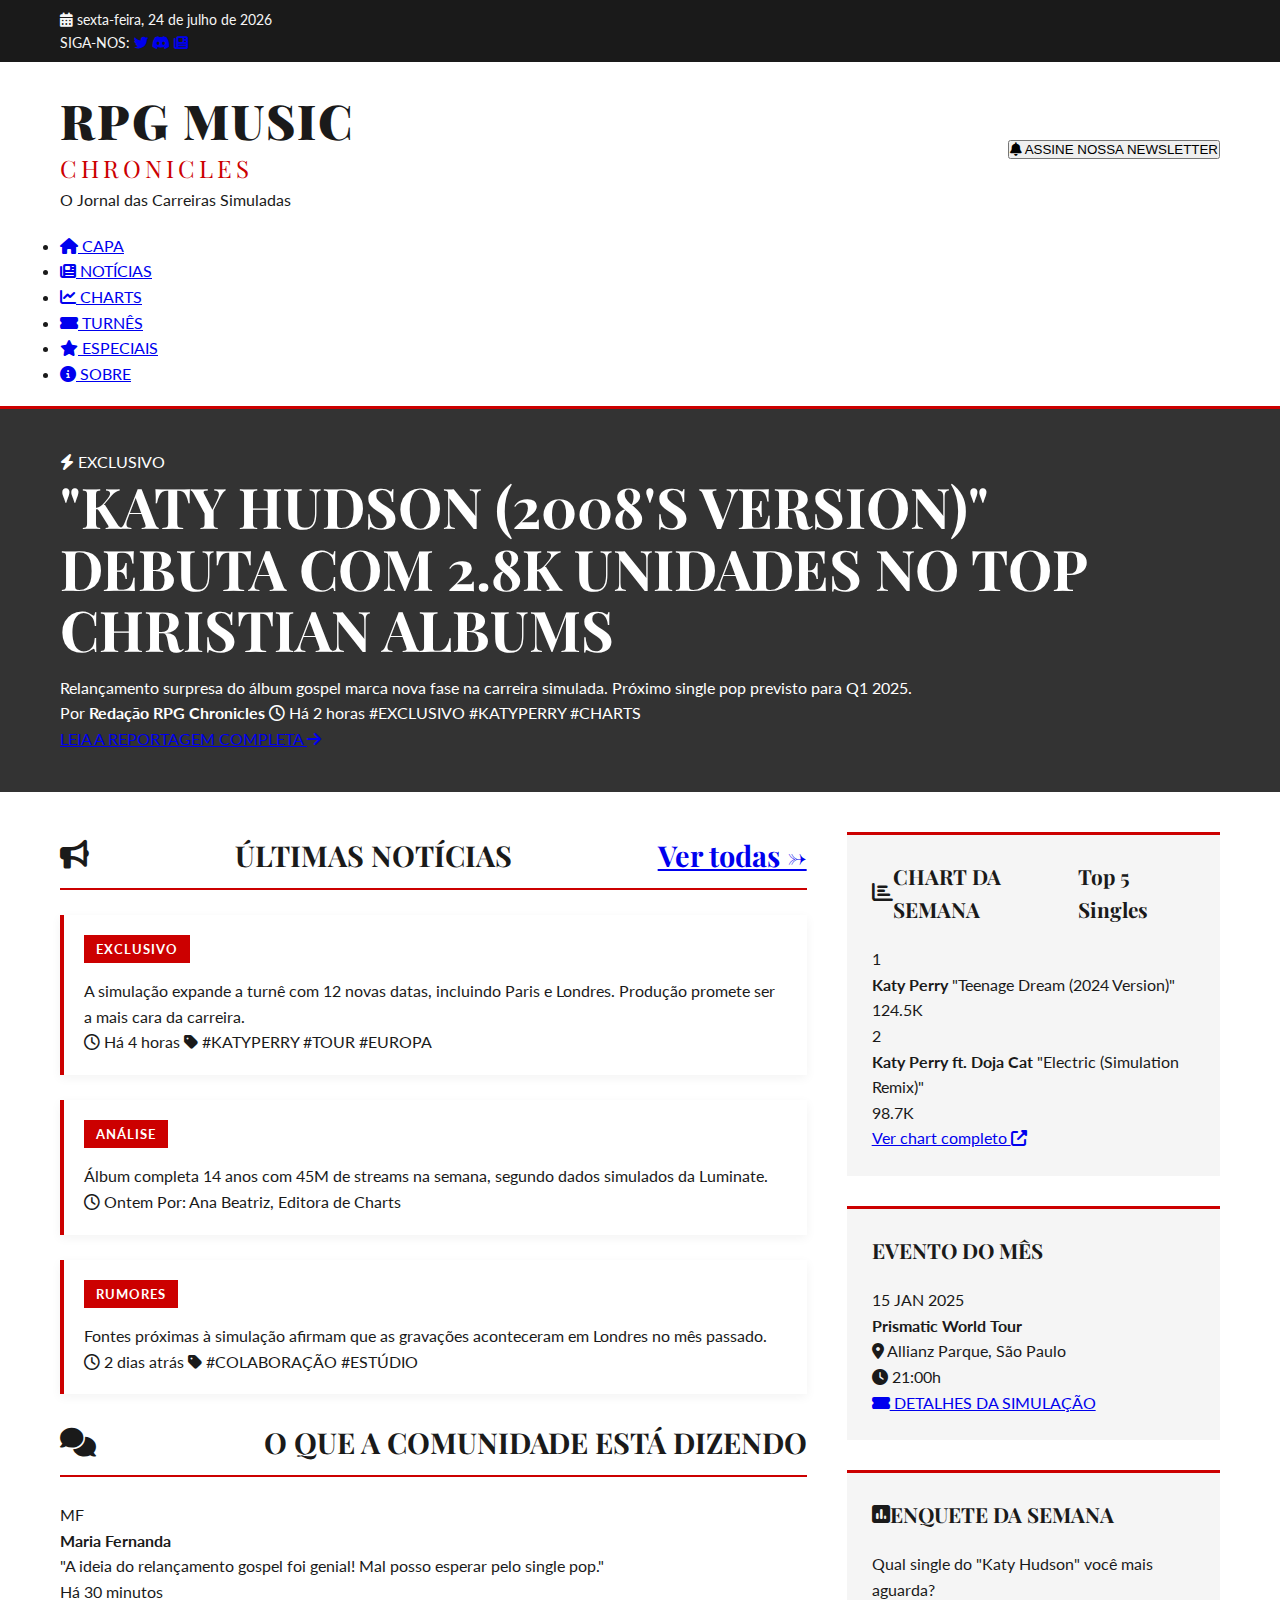
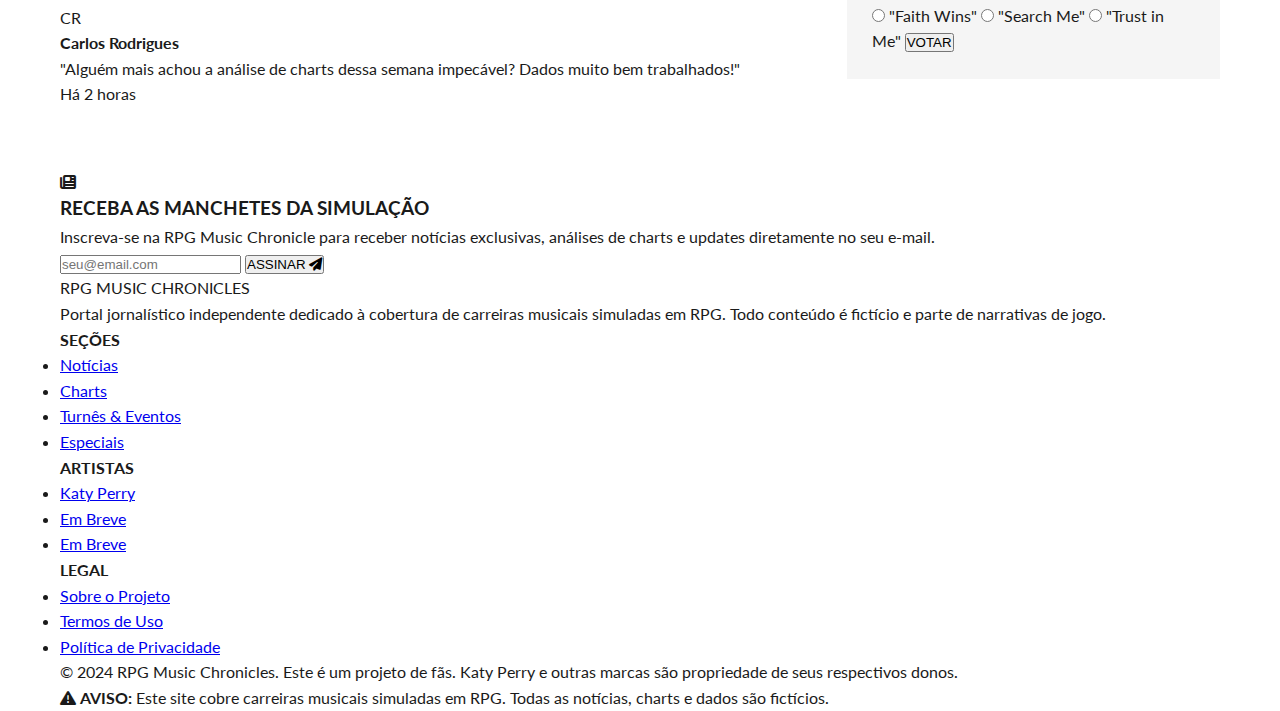
<file: index.html>
<!DOCTYPE html>
<html lang="pt-br">
<head>
    <meta charset="UTF-8">
    <meta name="viewport" content="width=device-width, initial-scale=1.0">
    <title>RPG Music Chronicles | O Jornal das Carreiras Musicais Simuladas</title>
    <meta name="description" content="Fonte oficial de notícias, análises e charts das carreiras musicais simuladas em RPG. Tratamos cada evento com o rigor da Billboard e Rolling Stone.">
    
    <!-- Fontes Jornalísticas -->
    <link href="https://fonts.googleapis.com/css2?family=Playfair+Display:wght@400;700;900&family=Lato:wght@300;400;700&display=swap" rel="stylesheet">
    
    <!-- Ícones -->
    <link rel="stylesheet" href="https://cdnjs.cloudflare.com/ajax/libs/font-awesome/6.4.0/css/all.min.css">
    
    <!-- CSS -->
    <link rel="stylesheet" href="style.css">
    
    <!-- Favicon Jornalístico -->
    <link rel="icon" type="image/svg+xml" href="images/logos/favicon.svg">
    <link rel="alternate icon" href="images/logos/favicon.ico">
    
    <!-- Open Graph para redes sociais -->
    <meta property="og:title" content="RPG Music Chronicles">
    <meta property="og:description" content="Jornalismo especializado em carreiras musicais simuladas">
    <meta property="og:image" content="https://rpgmusicchronicles.netlify.app/images/logos/og-image.jpg">
    <meta property="og:url" content="https://rpgmusicchronicles.netlify.app">
    <meta property="og:type" content="website">
</head>
<body>
    <!-- HEADER ESTILO JORNAL -->
    <header class="site-header">
        <div class="header-top">
            <div class="container">
                <div class="date-display">
                    <i class="fas fa-calendar-alt"></i>
                    <span id="current-date">Sexta-feira, 27 de dezembro de 2024</span>
                </div>
                <div class="header-social">
                    <span>SIGA-NOS:</span>
                    <a href="#" aria-label="Twitter"><i class="fab fa-twitter"></i></a>
                    <a href="#" aria-label="Discord"><i class="fab fa-discord"></i></a>
                    <a href="#" aria-label="Newsletter"><i class="fas fa-newspaper"></i></a>
                </div>
            </div>
        </div>
        
        <div class="header-main">
            <div class="container">
                <div class="logo-section">
                    <div class="logo">
                        <h1 class="logo-title">RPG MUSIC</h1>
                        <h2 class="logo-subtitle">CHRONICLES</h2>
                        <p class="logo-tagline">O Jornal das Carreiras Simuladas</p>
                    </div>
                    <div class="header-actions">
                        <button class="btn-subscribe" id="subscribe-btn">
                            <i class="fas fa-bell"></i> ASSINE NOSSA NEWSLETTER
                        </button>
                    </div>
                </div>
                
                <!-- MENU DE NAVEGAÇÃO -->
                <nav class="main-nav">
                    <ul class="nav-list">
                        <li class="nav-item active"><a href="index.html"><i class="fas fa-home"></i> CAPA</a></li>
                        <li class="nav-item"><a href="pages/news.html"><i class="fas fa-newspaper"></i> NOTÍCIAS</a></li>
                        <li class="nav-item"><a href="pages/charts.html"><i class="fas fa-chart-line"></i> CHARTS</a></li>
                        <li class="nav-item"><a href="pages/tours.html"><i class="fas fa-ticket-alt"></i> TURNÊS</a></li>
                        <li class="nav-item"><a href="pages/specials.html"><i class="fas fa-star"></i> ESPECIAIS</a></li>
                        <li class="nav-item"><a href="pages/about.html"><i class="fas fa-info-circle"></i> SOBRE</a></li>
                    </ul>
                </nav>
            </div>
        </div>
    </header>

    <!-- MANCHETE PRINCIPAL -->
    <section class="breaking-news">
        <div class="container">
            <div class="breaking-label">
                <i class="fas fa-bolt"></i> EXCLUSIVO
            </div>
            <div class="breaking-content">
                <h1 class="headline-main">"KATY HUDSON (2008'S VERSION)" DEBUTA COM 2.8K UNIDADES NO TOP CHRISTIAN ALBUMS</h1>
                <p class="headline-sub">Relançamento surpresa do álbum gospel marca nova fase na carreira simulada. Próximo single pop previsto para Q1 2025.</p>
                <div class="headline-meta">
                    <span class="byline">Por <strong>Redação RPG Chronicles</strong></span>
                    <span class="dateline"><i class="far fa-clock"></i> Há 2 horas</span>
                    <span class="category-tag">#EXCLUSIVO #KATYPERRY #CHARTS</span>
                </div>
                <a href="pages/news.html#post1" class="btn-read-more">
                    LEIA A REPORTAGEM COMPLETA <i class="fas fa-arrow-right"></i>
                </a>
            </div>
        </div>
    </section>

    <!-- CONTEÚDO PRINCIPAL - LAYOUT DE JORNAL -->
    <main class="main-content">
        <div class="container">
            <div class="content-grid">
                <!-- COLUNA 1: ÚLTIMAS NOTÍCIAS -->
                <div class="column-main">
                    <section class="section-news">
                        <h2 class="section-title">
                            <i class="fas fa-bullhorn"></i>
                            ÚLTIMAS NOTÍCIAS
                            <a href="pages/news.html" class="view-all">Ver todas →</a>
                        </h2>
                        
                        <!-- NOTÍCIA 1 -->
                        <article class="news-card featured">
                            <div class="news-category">EXCLUSIVO</div>
                            <div class="news-image" style="background-image: url('https://images.unsplash.com/photo-1493225457124-a3eb161ffa5f?ixlib=rb-4.0.3&auto=format&fit=crop&w=600&q=80')"></div>
                            <div class="news-content">
                                <h3 class="news-title">Turnê "Prismatic World" Anuncia Datas na Europa</h3>
                                <p class="news-excerpt">A simulação expande a turnê com 12 novas datas, incluindo Paris e Londres. Produção promete ser a mais cara da carreira.</p>
                                <div class="news-meta">
                                    <span><i class="far fa-clock"></i> Há 4 horas</span>
                                    <span><i class="fas fa-tag"></i> #KATYPERRY #TOUR #EUROPA</span>
                                </div>
                            </div>
                        </article>
                        
                        <!-- NOTÍCIA 2 -->
                        <article class="news-card">
                            <div class="news-category">ANÁLISE</div>
                            <h3 class="news-title">Streaming impulsiona relançamento de "Teenage Dream"</h3>
                            <p class="news-excerpt">Álbum completa 14 anos com 45M de streams na semana, segundo dados simulados da Luminate.</p>
                            <div class="news-meta">
                                <span><i class="far fa-clock"></i> Ontem</span>
                                <span>Por: Ana Beatriz, Editora de Charts</span>
                            </div>
                        </article>
                        
                        <!-- NOTÍCIA 3 -->
                        <article class="news-card">
                            <div class="news-category">RUMORES</div>
                            <h3 class="news-title">Colaboração com Dua Lipa em estúdio é confirmada</h3>
                            <p class="news-excerpt">Fontes próximas à simulação afirmam que as gravações aconteceram em Londres no mês passado.</p>
                            <div class="news-meta">
                                <span><i class="far fa-clock"></i> 2 dias atrás</span>
                                <span><i class="fas fa-tag"></i> #COLABORAÇÃO #ESTÚDIO</span>
                            </div>
                        </article>
                    </section>
                    
                    <!-- SEÇÃO DE COMENTÁRIOS DA COMUNIDADE -->
                    <section class="section-community">
                        <h2 class="section-title">
                            <i class="fas fa-comments"></i>
                            O QUE A COMUNIDADE ESTÁ DIZENDO
                        </h2>
                        <div class="community-posts">
                            <div class="community-post">
                                <div class="user-avatar">MF</div>
                                <div class="post-content">
                                    <h4>Maria Fernanda</h4>
                                    <p>"A ideia do relançamento gospel foi genial! Mal posso esperar pelo single pop."</p>
                                    <span class="post-time">Há 30 minutos</span>
                                </div>
                            </div>
                            <div class="community-post">
                                <div class="user-avatar">CR</div>
                                <div class="post-content">
                                    <h4>Carlos Rodrigues</h4>
                                    <p>"Alguém mais achou a análise de charts dessa semana impecável? Dados muito bem trabalhados!"</p>
                                    <span class="post-time">Há 2 horas</span>
                                </div>
                            </div>
                        </div>
                    </section>
                </div>
                
                <!-- COLUNA 2: SIDEBAR -->
                <aside class="column-sidebar">
                    <!-- CHART DA SEMANA -->
                    <section class="widget chart-widget">
                        <h3 class="widget-title">
                            <i class="fas fa-chart-bar"></i>
                            CHART DA SEMANA
                            <span class="widget-subtitle">Top 5 Singles</span>
                        </h3>
                        <div class="chart-list">
                            <div class="chart-item">
                                <div class="chart-position">1</div>
                                <div class="chart-info">
                                    <strong>Katy Perry</strong>
                                    <span>"Teenage Dream (2024 Version)"</span>
                                </div>
                                <div class="chart-units">124.5K</div>
                            </div>
                            <div class="chart-item">
                                <div class="chart-position">2</div>
                                <div class="chart-info">
                                    <strong>Katy Perry ft. Doja Cat</strong>
                                    <span>"Electric (Simulation Remix)"</span>
                                </div>
                                <div class="chart-units">98.7K</div>
                            </div>
                            <!-- Mais itens... -->
                        </div>
                        <a href="pages/charts.html" class="widget-link">
                            Ver chart completo <i class="fas fa-external-link-alt"></i>
                        </a>
                    </section>
                    
                    <!-- EVENTO DO MÊS -->
                    <section class="widget event-widget">
                        <h3 class="widget-title">
                            <i class="fas fa-calendar-star"></i>
                            EVENTO DO MÊS
                        </h3>
                        <div class="event-card">
                            <div class="event-date">
                                <span class="event-day">15</span>
                                <span class="event-month">JAN</span>
                                <span class="event-year">2025</span>
                            </div>
                            <div class="event-details">
                                <h4>Prismatic World Tour</h4>
                                <p><i class="fas fa-map-marker-alt"></i> Allianz Parque, São Paulo</p>
                                <p><i class="fas fa-clock"></i> 21:00h</p>
                            </div>
                        </div>
                        <a href="pages/tours.html" class="btn-tickets">
                            <i class="fas fa-ticket-alt"></i> DETALHES DA SIMULAÇÃO
                        </a>
                    </section>
                    
                    <!-- ENQUETE -->
                    <section class="widget poll-widget">
                        <h3 class="widget-title">
                            <i class="fas fa-poll"></i>
                            ENQUETE DA SEMANA
                        </h3>
                        <p class="poll-question">Qual single do "Katy Hudson" você mais aguarda?</p>
                        <form class="poll-form">
                            <label class="poll-option">
                                <input type="radio" name="poll" value="faith_wins">
                                <span>"Faith Wins"</span>
                            </label>
                            <label class="poll-option">
                                <input type="radio" name="poll" value="search_me">
                                <span>"Search Me"</span>
                            </label>
                            <label class="poll-option">
                                <input type="radio" name="poll" value="trust_in_me">
                                <span>"Trust in Me"</span>
                            </label>
                            <button type="submit" class="btn-poll">VOTAR</button>
                        </form>
                    </section>
                </aside>
            </div>
        </div>
    </main>

    <!-- NEWSLETTER -->
    <section class="newsletter-section">
        <div class="container">
            <div class="newsletter-content">
                <i class="fas fa-newspaper newsletter-icon"></i>
                <div class="newsletter-text">
                    <h3>RECEBA AS MANCHETES DA SIMULAÇÃO</h3>
                    <p>Inscreva-se na RPG Music Chronicle para receber notícias exclusivas, análises de charts e updates diretamente no seu e-mail.</p>
                </div>
                <form class="newsletter-form" id="newsletter-form" netlify>
                    <input type="email" placeholder="seu@email.com" required>
                    <button type="submit">
                        ASSINAR <i class="fas fa-paper-plane"></i>
                    </button>
                </form>
            </div>
        </div>
    </section>

    <!-- FOOTER -->
    <footer class="site-footer">
        <div class="container">
            <div class="footer-grid">
                <div class="footer-col">
                    <div class="footer-logo">RPG MUSIC CHRONICLES</div>
                    <p class="footer-description">
                        Portal jornalístico independente dedicado à cobertura de carreiras musicais simuladas em RPG. 
                        Todo conteúdo é fictício e parte de narrativas de jogo.
                    </p>
                </div>
                
                <div class="footer-col">
                    <h4>SEÇÕES</h4>
                    <ul class="footer-links">
                        <li><a href="pages/news.html">Notícias</a></li>
                        <li><a href="pages/charts.html">Charts</a></li>
                        <li><a href="pages/tours.html">Turnês & Eventos</a></li>
                        <li><a href="pages/specials.html">Especiais</a></li>
                    </ul>
                </div>
                
                <div class="footer-col">
                    <h4>ARTISTAS</h4>
                    <ul class="footer-links">
                        <li><a href="#" class="artist-tag">Katy Perry</a></li>
                        <li><a href="#" class="artist-tag">Em Breve</a></li>
                        <li><a href="#" class="artist-tag">Em Breve</a></li>
                    </ul>
                </div>
                
                <div class="footer-col">
                    <h4>LEGAL</h4>
                    <ul class="footer-links">
                        <li><a href="pages/about.html">Sobre o Projeto</a></li>
                        <li><a href="#">Termos de Uso</a></li>
                        <li><a href="#">Política de Privacidade</a></li>
                    </ul>
                </div>
            </div>
            
            <div class="footer-bottom">
                <p>© 2024 RPG Music Chronicles. Este é um projeto de fãs. Katy Perry e outras marcas são propriedade de seus respectivos donos.</p>
                <p class="disclaimer">
                    <i class="fas fa-exclamation-triangle"></i>
                    <strong>AVISO:</strong> Este site cobre carreiras musicais simuladas em RPG. Todas as notícias, charts e dados são fictícios.
                </p>
            </div>
        </div>
    </footer>

    <!-- SCRIPTS -->
    <script src="script.js"></script>
    
    <!-- NETLIFY IDENTITY (para CMS) -->
    <script src="https://identity.netlify.com/v1/netlify-identity-widget.js"></script>
    <script>
        if (window.netlifyIdentity) {
            window.netlifyIdentity.on("init", user => {
                if (!user) {
                    window.netlifyIdentity.on("login", () => {
                        document.location.href = "/admin/";
                    });
                }
            });
        }
    </script>
</body>
</html>
</file>
<file: style.css>
/* ===== VARIÁVEIS JORNALÍSTICAS ===== */
:root {
    /* Cores principais (Billboard/Rolling Stone) */
    --primary-red: #CC0000;
    --primary-black: #1A1A1A;
    --primary-white: #FFFFFF;
    --gray-light: #F5F5F5;
    --gray-medium: #666666;
    --gray-dark: #333333;
    
    /* Tipografia */
    --font-serif: 'Playfair Display', Georgia, serif;
    --font-sans: 'Lato', Arial, sans-serif;
    
    /* Espaçamentos */
    --container-width: 1200px;
    --gutter: 20px;
}

/* ===== ESTILOS GERAIS ===== */
* {
    margin: 0;
    padding: 0;
    box-sizing: border-box;
}

body {
    font-family: var(--font-sans);
    color: var(--primary-black);
    background: var(--primary-white);
    line-height: 1.6;
}

.container {
    max-width: var(--container-width);
    margin: 0 auto;
    padding: 0 var(--gutter);
}

/* ===== HEADER ===== */
.site-header {
    border-bottom: 3px solid var(--primary-red);
}

.header-top {
    background: var(--primary-black);
    color: var(--gray-light);
    padding: 8px 0;
    font-size: 0.9rem;
}

.header-main {
    padding: 20px 0;
}

.logo-section {
    display: flex;
    justify-content: space-between;
    align-items: center;
    margin-bottom: 20px;
}

.logo-title {
    font-family: var(--font-serif);
    font-size: 3rem;
    font-weight: 900;
    letter-spacing: 2px;
    color: var(--primary-black);
}

.logo-subtitle {
    font-family: var(--font-serif);
    font-size: 1.5rem;
    font-weight: 400;
    letter-spacing: 4px;
    color: var(--primary-red);
    margin-top: -10px;
}

/* ===== MANCHETE PRINCIPAL ===== */
.breaking-news {
    background: linear-gradient(rgba(0,0,0,0.8), rgba(0,0,0,0.8)),
                url('https://images.unsplash.com/photo-1511671782779-c97d3d27a1d4?ixlib=rb-4.0.3');
    background-size: cover;
    color: white;
    padding: 40px 0;
    margin-bottom: 40px;
}

.headline-main {
    font-family: var(--font-serif);
    font-size: 3.5rem;
    font-weight: 700;
    line-height: 1.1;
    margin-bottom: 15px;
}

/* ===== LAYOUT DE JORNAL ===== */
.content-grid {
    display: grid;
    grid-template-columns: 2fr 1fr;
    gap: 40px;
    margin-bottom: 60px;
}

.section-title {
    font-family: var(--font-serif);
    font-size: 1.8rem;
    color: var(--primary-black);
    border-bottom: 2px solid var(--primary-red);
    padding-bottom: 10px;
    margin-bottom: 25px;
    display: flex;
    align-items: center;
    justify-content: space-between;
}

/* ===== NOTÍCIAS ===== */
.news-card {
    background: var(--primary-white);
    border-left: 4px solid var(--primary-red);
    padding: 20px;
    margin-bottom: 25px;
    box-shadow: 0 3px 10px rgba(0,0,0,0.05);
    transition: transform 0.3s ease;
}

.news-card:hover {
    transform: translateY(-5px);
    box-shadow: 0 5px 15px rgba(0,0,0,0.1);
}

.news-category {
    display: inline-block;
    background: var(--primary-red);
    color: white;
    padding: 4px 12px;
    font-size: 0.8rem;
    font-weight: bold;
    text-transform: uppercase;
    letter-spacing: 1px;
    margin-bottom: 15px;
}

/* ===== WIDGETS ===== */
.widget {
    background: var(--gray-light);
    padding: 25px;
    margin-bottom: 30px;
    border-top: 3px solid var(--primary-red);
}

.widget-title {
    font-family: var(--font-serif);
    font-size: 1.3rem;
    color: var(--primary-black);
    margin-bottom: 20px;
    display: flex;
    align-items: center;
}

/* ===== RESPONSIVO ===== */
@media (max-width: 992px) {
    .content-grid {
        grid-template-columns: 1fr;
    }
    
    .headline-main {
        font-size: 2.5rem;
    }
    
    .logo-title {
        font-size: 2.5rem;
    }
}

@media (max-width: 768px) {
    .header-main .container {
        flex-direction: column;
        text-align: center;
    }
    
    .main-nav ul {
        flex-wrap: wrap;
        justify-content: center;
    }
    
    .headline-main {
        font-size: 2rem;
    }
}
</file>
